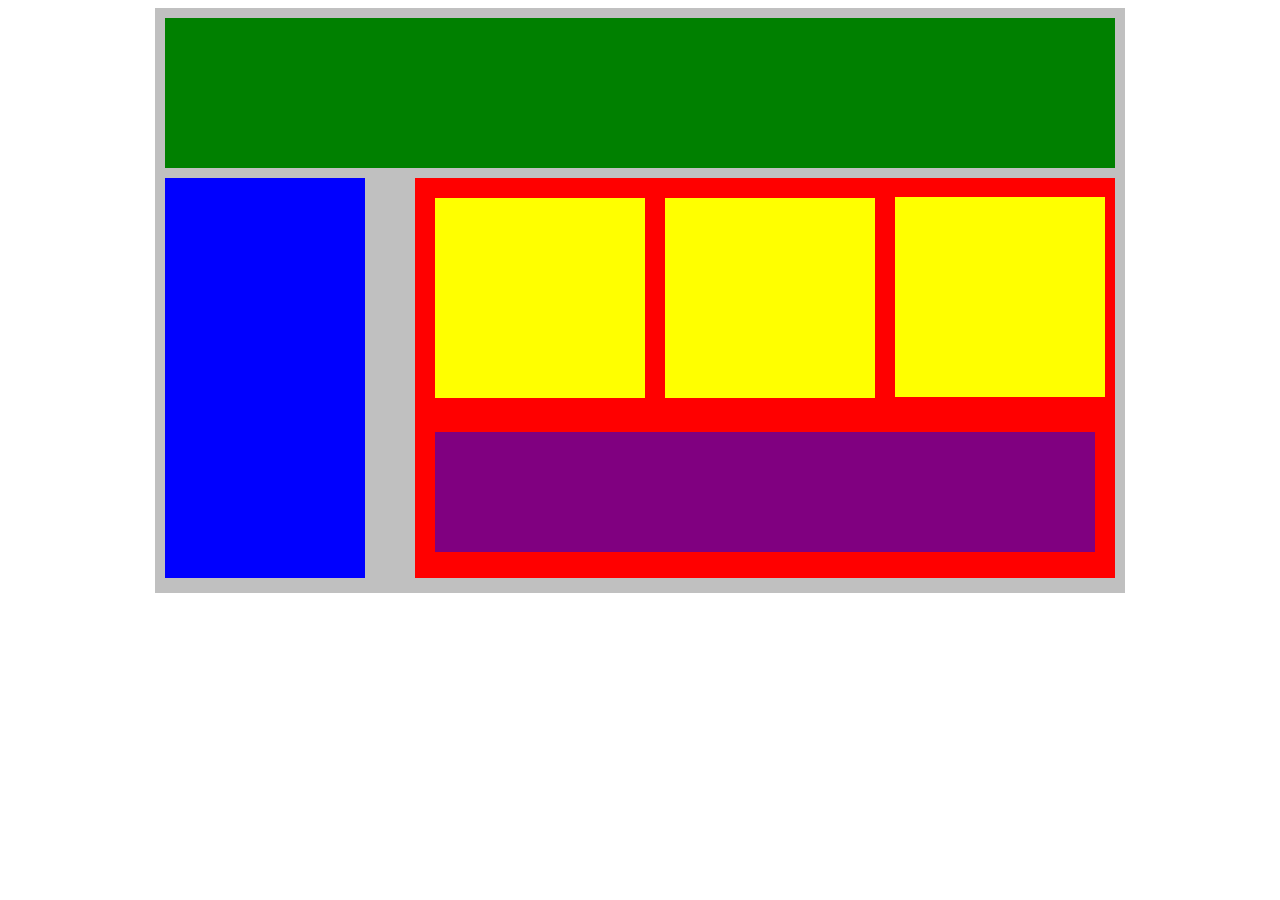
<file: Week1/Day 2/Core/Plotting Our Blocks/index.html>
<!DOCTYPE html>
<html lang="en">
<head>
    <title>Position Practice</title>
    <link rel="stylesheet" type="text/css" href="style.css">
</head>
<body>
    <div class="container">
        <div class="top-nav"></div>
        <div class="side-nav"></div>
        <div class="main">
            <div class="sub-content"></div>
            <div class="sub-content"></div>
            <div class="sub-content"></div>
            <div id="advertisement"></div>
        </div>
    </div>
</body>
</html>
</file>
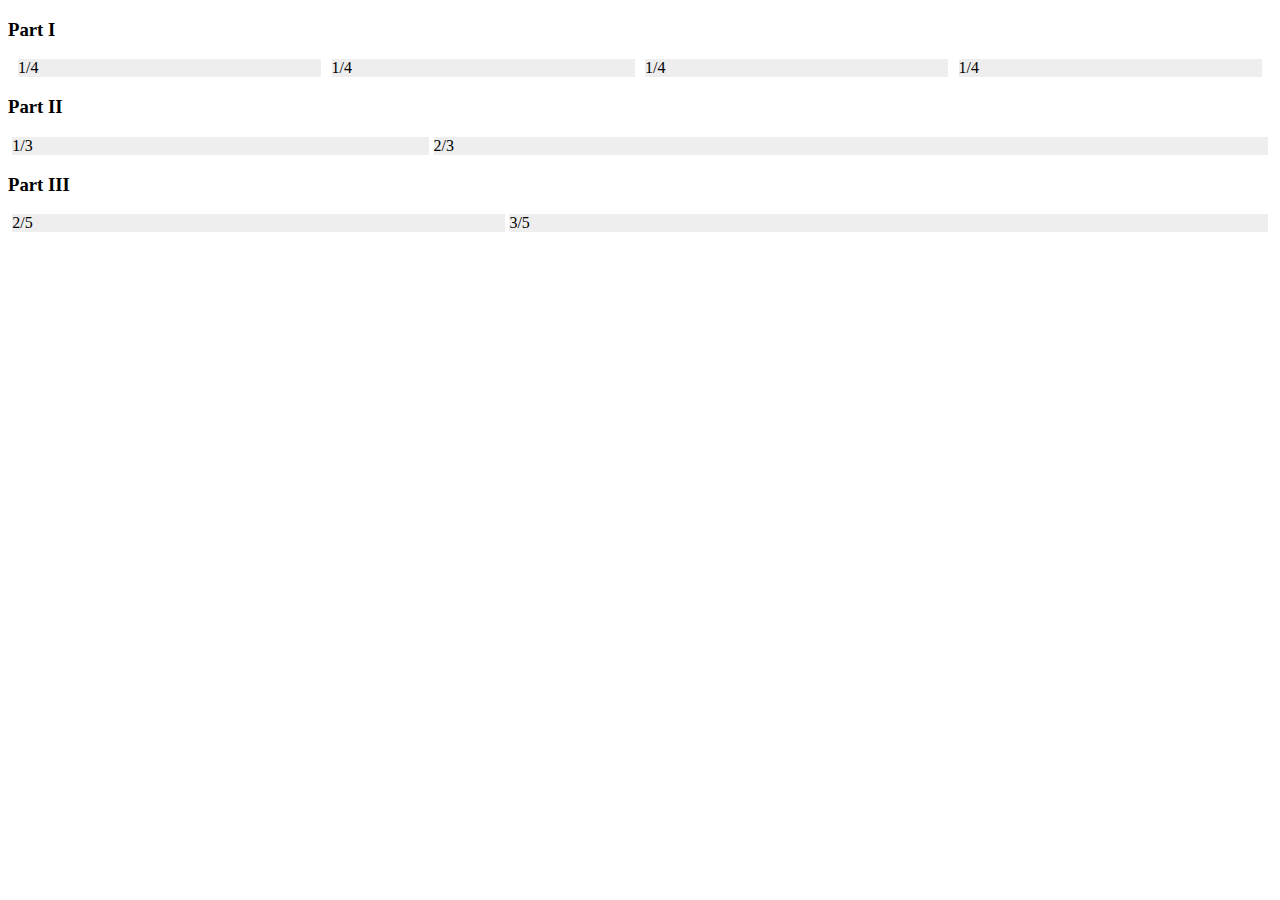
<file: Week1/Day 3/Core/FLEX-ible Columns/index.html>
<!DOCTYPE html>
<html lang="en">
<head>
    <meta charset="UTF-8">
    <meta http-equiv="X-UA-Compatible" content="IE=edge">
    <meta name="viewport" content="width=device-width, initial-scale=1.0">
    <link rel="stylesheet" href="style.css">
    <title>FLEX-ible Columns</title>
</head>
<body>
    <h3>Part I</h3>
    <div class="part-1">
        <div class="row">
            <div class="col">1/4</div>
            <div class="col">1/4</div>
            <div class="col">1/4</div>
            <div class="col">1/4</div>
        </div>
    </div>
    <h3>Part II</h3>
    <div class="part-2">
        <div class="row">
            <div class="col">1/3</div> 
            <div class="col-2">2/3</div>
        </div>        
    </div>
    <h3>Part III</h3>
    <div class="part-3">
        <div class="row">
            <div class="col-2">2/5</div>
            <div class="col-3">3/5</div>
        </div>
    </div>
</body>
</html>
</file>
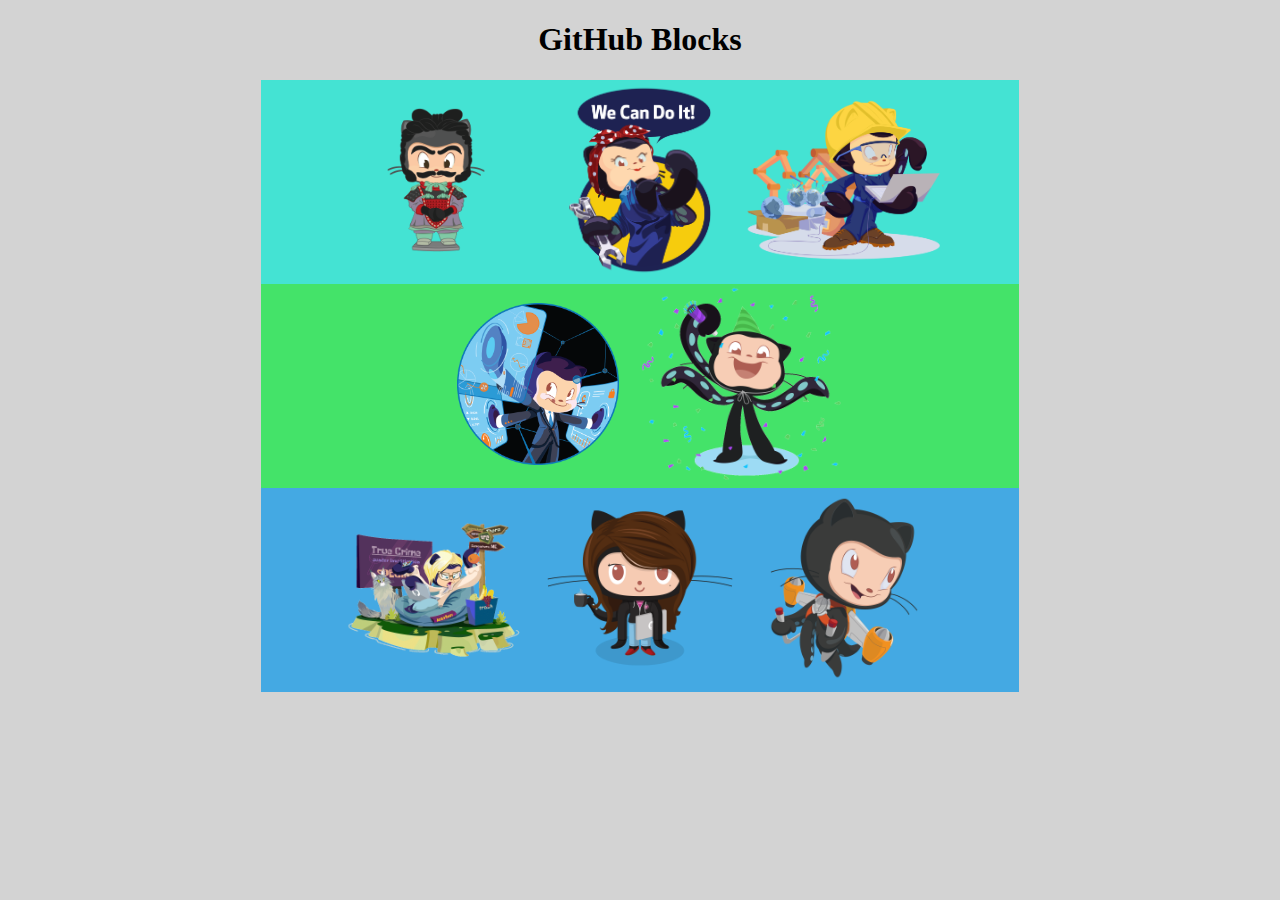
<file: Week1/Day 3/Core/GitHub Blocks/index.html>
<!DOCTYPE html>
<html lang="en">

<head>
    <meta charset="UTF-8">
    <meta http-equiv="X-UA-Compatible" content="IE=edge">
    <meta name="viewport" content="width=device-width, initial-scale=1.0">
    <link rel="stylesheet" href="style.css">
    <title>GitHub Blocks</title>
</head>

<body>
    <h1>GitHub Blocks</h1>
    <div class="container">
        <div class="row">
            <img src="img/01.png" class="octocat">
            <img src="img/02.png" class="octocat">
            <img src="img/03.png" class="octocat">
        </div>
        <div class="row">
            <img src="img/11.png" class="octocat">
            <img src="img/12.png" class="octocat">
        </div>
        <div class="row">
            <img src="img/31.png" class="octocat">
            <img src="img/32.png" class="octocat">
            <img src="img/33.png" class="octocat">
        </div>
    </div>
</body>

</html>
</file>
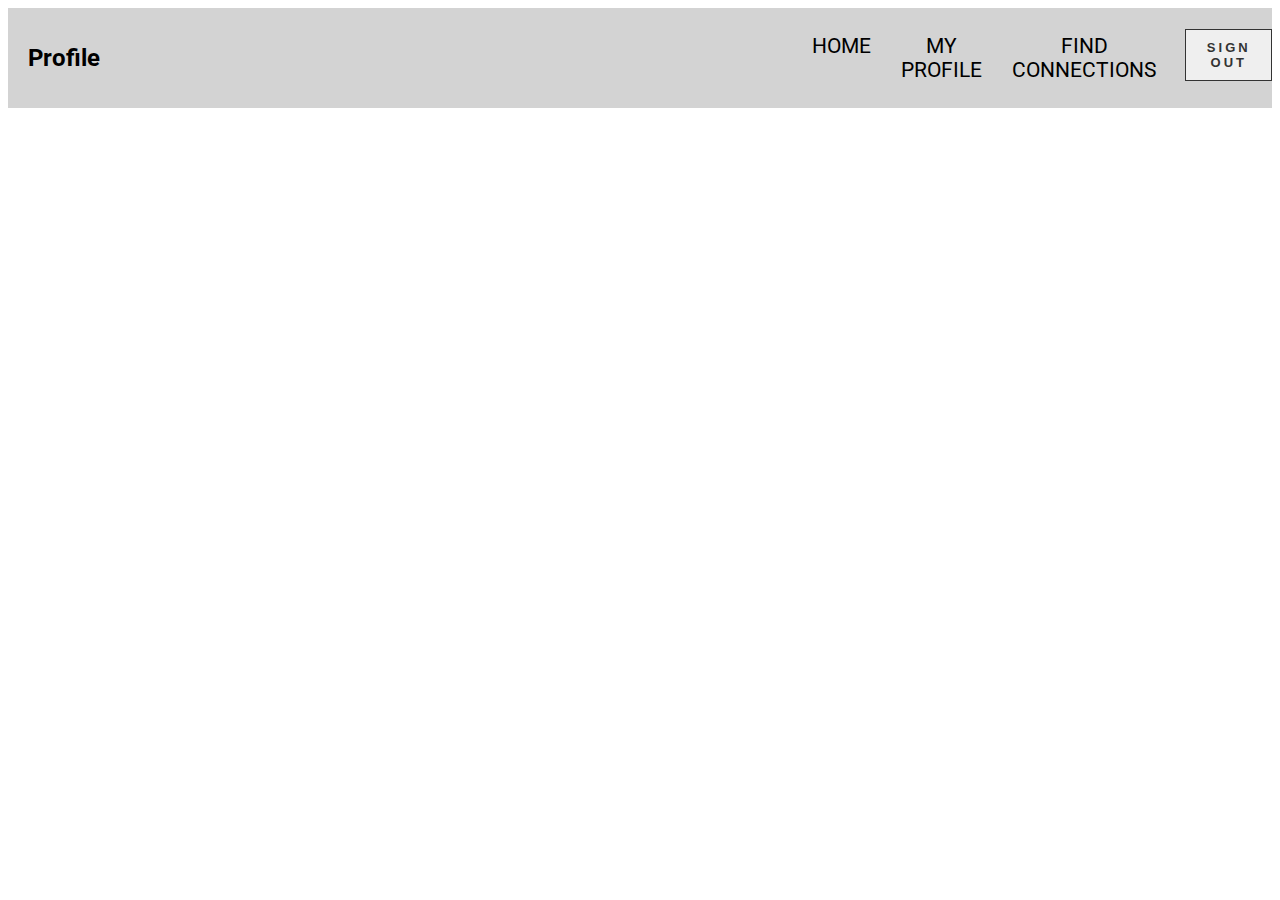
<file: Week1/Day 3/Practice/Flex Navbar/index.html>
<!DOCTYPE html>
<html lang="en">

<head>
    <meta charset="UTF-8">
    <style>
        @import url('https://fonts.googleapis.com/css2?family=Roboto:wght@300&display=swap');
    </style>
    <meta http-equiv="X-UA-Compatible" content="IE=edge">
    <meta name="viewport" content="width=device-width, initial-scale=1.0">
    <link rel="stylesheet" href="style.css">
    <title>Flex Navbar</title>
</head>

<body>
    <div class="nav">
        <h1 class="nav-title">Profile</h1>
        <ul class="nav-links">
            <li><a href="#">Home</a></li>
            <li><a href="#" class="active">My Profile</a></li>
            <li><a href="#">Find Connections</a></li>
            <li><button class="btn">Sign Out</button></li>
        </ul>
    </div>
</body>

</html>
</file>
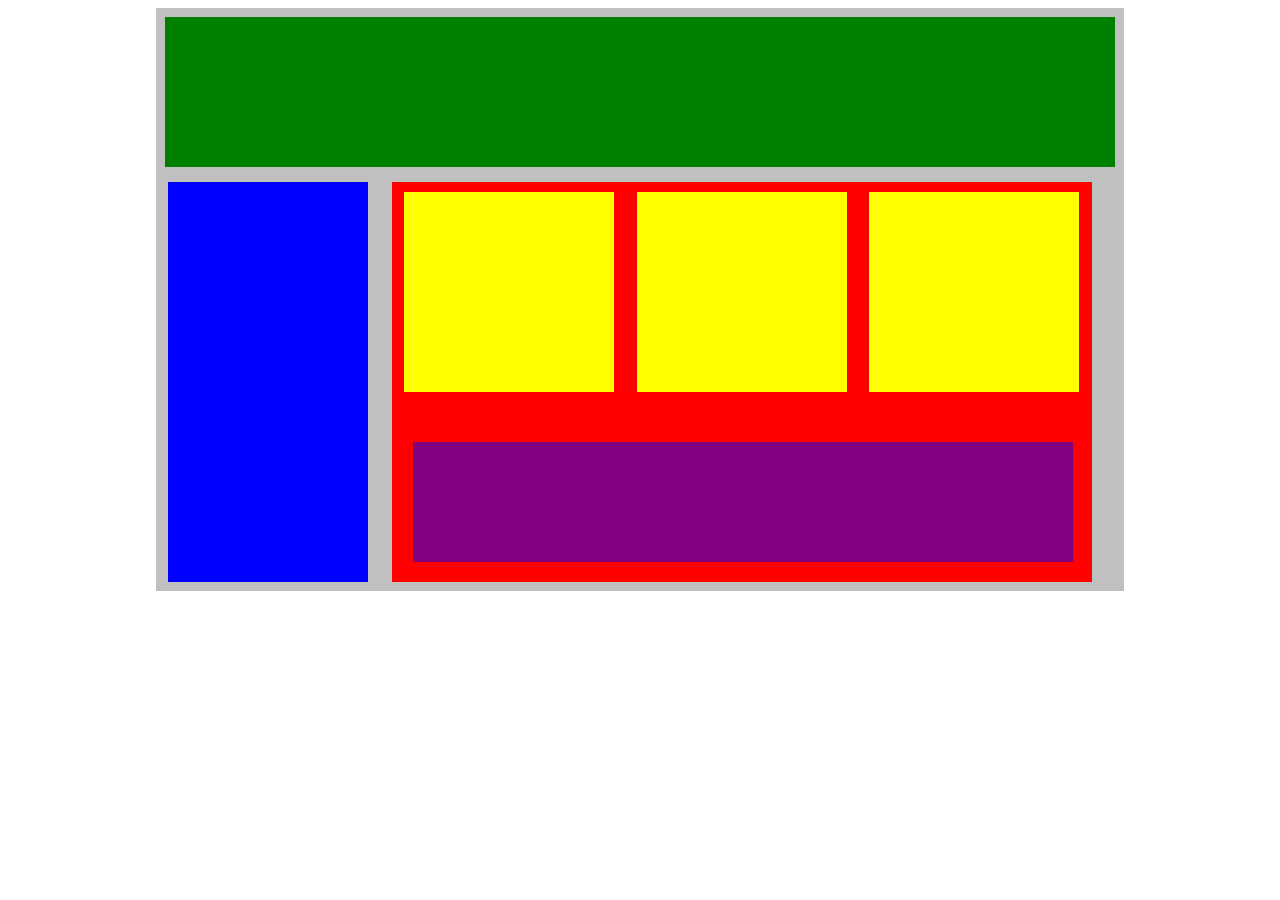
<file: Week1/Day 3/Practice/Flex our Blocks/index.html>
<!DOCTYPE html>
<html lang="en">
<head>
    <title>Position Practice</title>
    <link rel="stylesheet" type="text/css" href="style.css">
</head>
<body>
    <div class="container">
        <div class="top-nav"></div>
        <div class="row">
            <div class="side-nav"></div>
            <div class="main">
                <div class="row">
                    <div class="sub-content"></div>
                    <div class="sub-content"></div>
                    <div class="sub-content"></div>
                </div>
                <div id="advertisement"></div>
            </div>
        </div>
    </div>
</body>
</html>
</file>
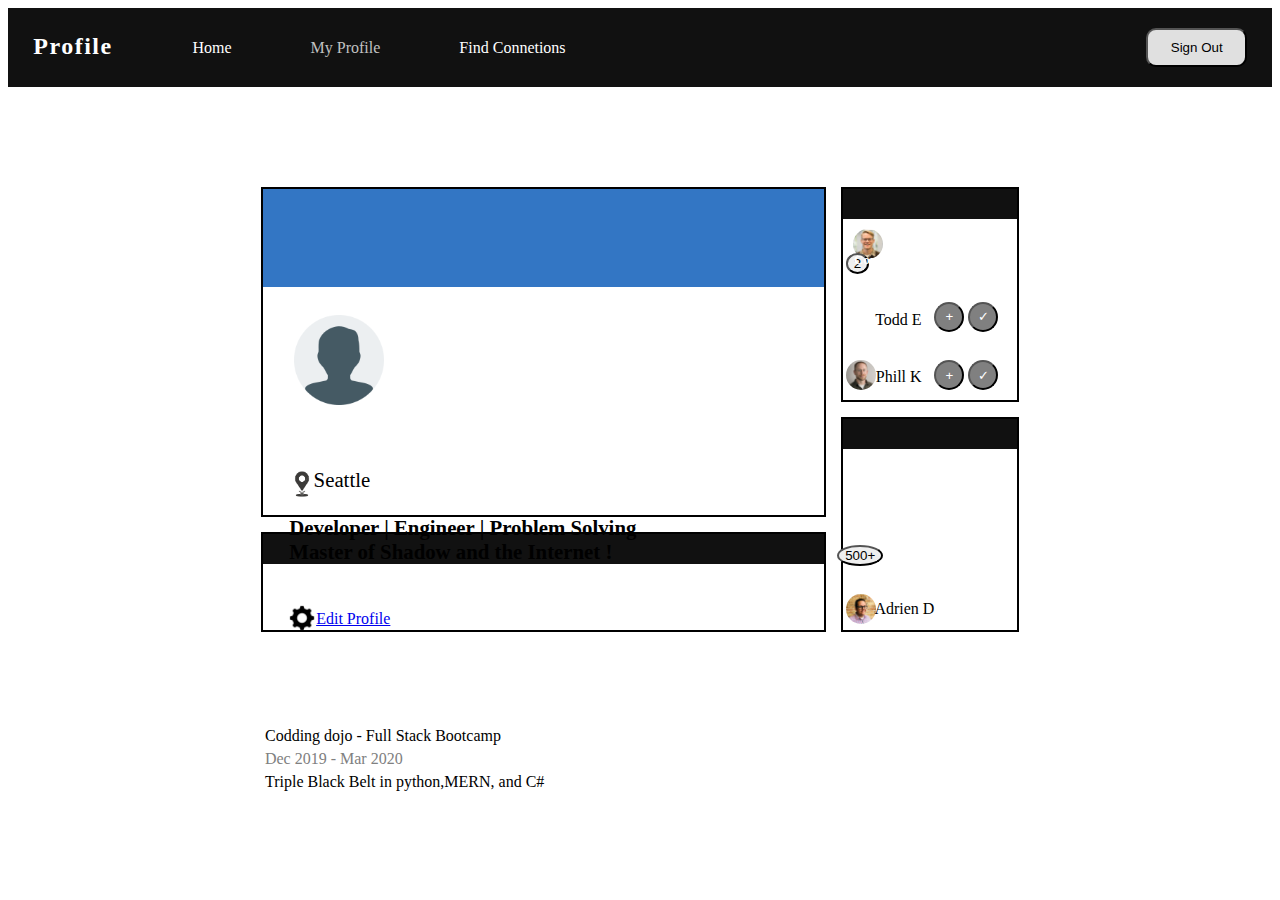
<file: Week1/Day 4/Core/Profile Page/index.html>
<!DOCTYPE html>
<html lang="en">
<head>
    <meta charset="UTF-8">
    <meta http-equiv="X-UA-Compatible" content="IE=edge">
    <meta name="viewport" content="width=device-width, initial-scale=1.0">
    <link rel="stylesheet" href="style.css">
    <title>Profile Page</title>
</head>
<body>
    <div class="nav">
        <div class="nav-bar">
            <a href="#" class="logo">Profile</a>
            <ul class="nav-list">
                <li class="nav-item"><a href="#" class="nav-link">Home</a></li>
                <li class="nav-item"><a href="index.html" class="nav-link active">My Profile</a></li>
                <li class="nav-item"><a href="#" class="nav-link">Find Connetions</a></li>
            </ul>
            <button class="btn-nav">
                Sign Out
            </button>
        </div>
    </div>
    <div class="container">
        <div class="box1">
            <div class="profile-bar"></div>
            <img src="img/user.png" alt="profile pic" class="profile-pic">
            <img src="img/location-icon.png" alt="loc logo" class="loc-logo">
            <p class="position">Seattle</p>
            <h6 class="info">
                Developer | Engineer | Problem Solving
                <br>
                Master of Shadow and the Internet ! 
            </h6>
            <img src="img/gearpng.png" alt="gearpng" class="gear">
            <a href="#" class="link-profile">Edit Profile</a>
        </div>
        <div class="box2">
            <div class="box2-bar"></div>
            <h4 class="box2-title">Education</h4>
            <p class="box2-content">
                Codding dojo - Full Stack Bootcamp
            </p>
            <p class="date">Dec 2019 - Mar 2020</p>
            <p class="another-content">
                Triple Black Belt in python,MERN, and C#
            </p>
        </div>
        <div class="box3">
            <div class="box2-bar"></div>
            <button class="notfication-number">2</button>
            <h5 class="box3-title">Connection Requests</h5>
            <img src="img/todd-s.jpg" class="small-profile-pic" alt="">
            <span class="name1">Todd E</span>
            <div class="interact-btn">
                <button class="check-btn">+</button>
                <button class="check-btn">✓</button>
            </div>
            <!---------------------------------------------------------->
            <img src="img/phil-s.jpg" class="small-profile-pic-2" alt="">
            <span class="name2">Phill K</span>
            <div class="interact-btn-2">
                <button class="check-btn">+</button>
                <button class="check-btn">✓</button>
            </div>
        </div>
        <div class="box4">
            <div class="box2-bar">
                <button class="notfication-number-box4">500+</button>
                <img src="img/adrien-s.jpg" class="Adrien-pic" alt="Adrien">
                <span class="Adrien">Adrien D</span>
                <!--<img src="img/anne-s.jpg" class="Anne-pic" alt="Anne">
                <span class="Anne">Anne J</span>
                <img src="img/alayne-s.jpg" class="Alayne-pic" alt="Alayne">
                <span class="Alayne">Alayne T</span>
                <img src="img/arry-s.jpg" class="Arry-pic" alt="Arry">
                <span class="Arry">Arry</span>-!>
            </div>
        </div>
    </div>
</body>
</html>
</file>
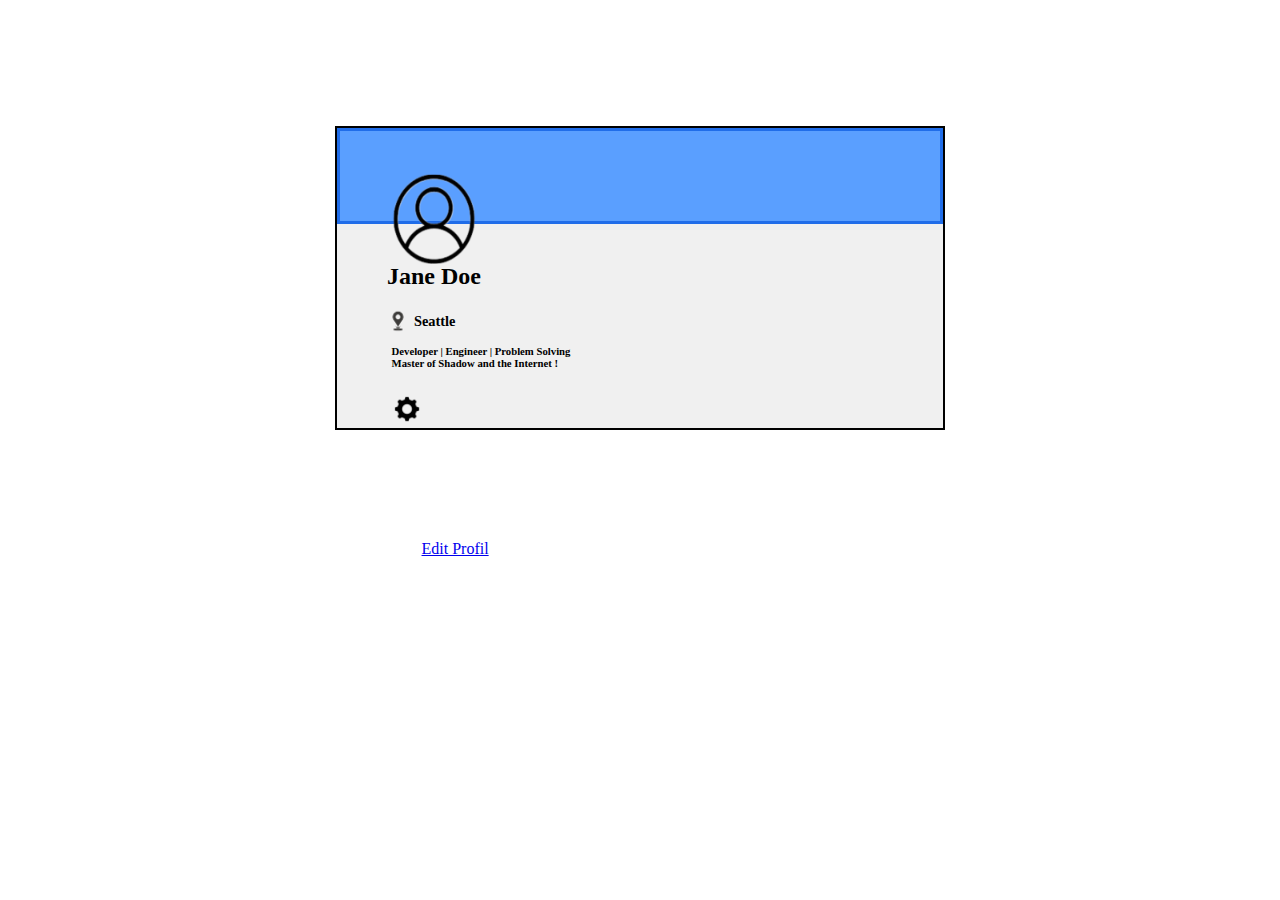
<file: Week1/Day 4/Practice/User Card/index.html>
<!DOCTYPE html>
<html lang="en">
<head>
    <meta charset="UTF-8">
    <meta http-equiv="X-UA-Compatible" content="IE=edge">
    <meta name="viewport" content="width=device-width, initial-scale=1.0">
    <link rel="stylesheet" href="style.css">
    <title>User Card</title>
</head>
<body>
    <div class="container">
        <div class="upper-bar"></div>
        <div class="content">
            <img src="img/profil.png" class="profil" alt="profil-pic" >
            <h4 class="name">
                Jane Doe 
            </h4>
            <img src="img/location-icon.png" class="loc" alt="localisation-pic">
            <h5 class="loc-txt">Seattle</h5>
            <div class="info">
                <h6>
                    Developer | Engineer | Problem Solving
                    <span></span>
                    Master of Shadow and the Internet ! 
                </h6>
                <div class="config-bar">
                    <img src="img/gearpng.png" class="config"  alt="config-pic">
                    <a href="#">Edit Profil</a>
                </div>
            </div>
        </div>
    </div>
</body>
</html>
</file>
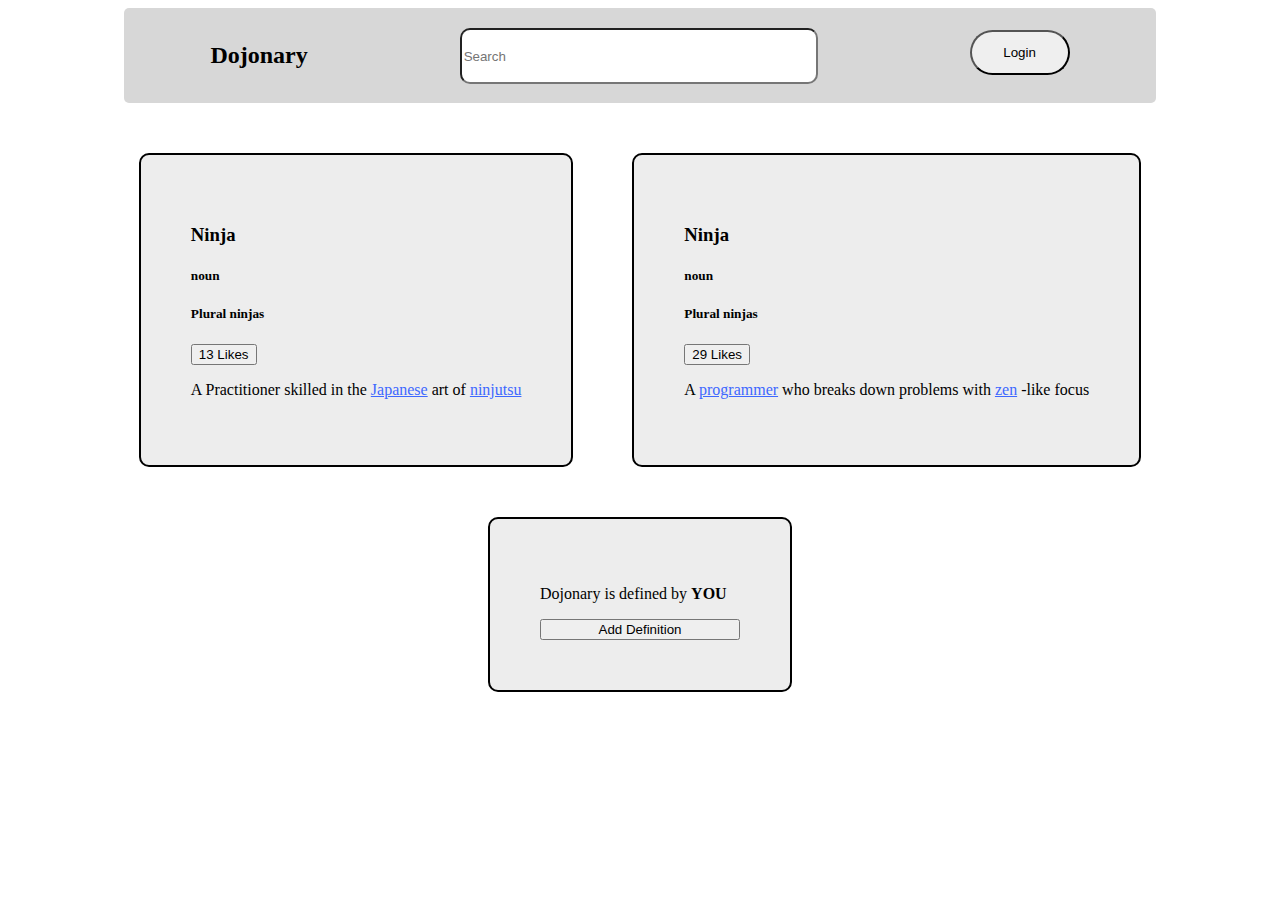
<file: Week2/Day 1/Core/Button Clicker/index.html>
<!DOCTYPE html>
<html lang="en">
<head>
    <meta charset="UTF-8">
    <meta http-equiv="X-UA-Compatible" content="IE=edge">
    <meta name="viewport" content="width=device-width, initial-scale=1.0">
    <link rel="stylesheet" href="style.css">
    <title>Button Clicker</title>
</head>
<body>
    <nav class="nav-bar">
        <h3 class="logo">Dojonary</h3>
        <input type="text" class="Search-bar" placeholder="Search">
        <button onclick="LogOut()" id="login-btn">Login</button>
    </nav>
    <div class="container">
        <div class="flex-items">
            <div class="card-1">
                <h3>Ninja</h3>
                <h5>noun</h5>
                <h5>Plural ninjas</h5>
                <button onclick="btnText(this)" id="like-btn-card-1">13 Likes</button>
                <p>A Practitioner skilled in the <span class="underline-txt">Japanese</span>
                 art of <span class="underline-txt">ninjutsu</span>
                </p>
            </div>
        </div>
        <div class="flex-items">
            <div class="card-1">
                <h3>Ninja</h3>
                <h5>noun</h5>
                <h5>Plural ninjas</h5>
                <button onclick="btnText(this)" id="like-btn-card-1">29 Likes</button>
                <p>A <span class="underline-txt">programmer</span>
                 who breaks down problems with <span class="underline-txt">zen</span>
                -like focus
                </p>
            </div>
        </div>
        <div class="flex-items">
            <div class="card-1">
                <p>Dojonary is defined by <span class="strong-txt">YOU</span></p>
                <button class="addDeff" id="rm" onclick="RemoveItem(this)">Add Definition</button>
            </div>
        </div>
    </div>
<script src="scripts.js"></script>
</body>
</html>
</file>
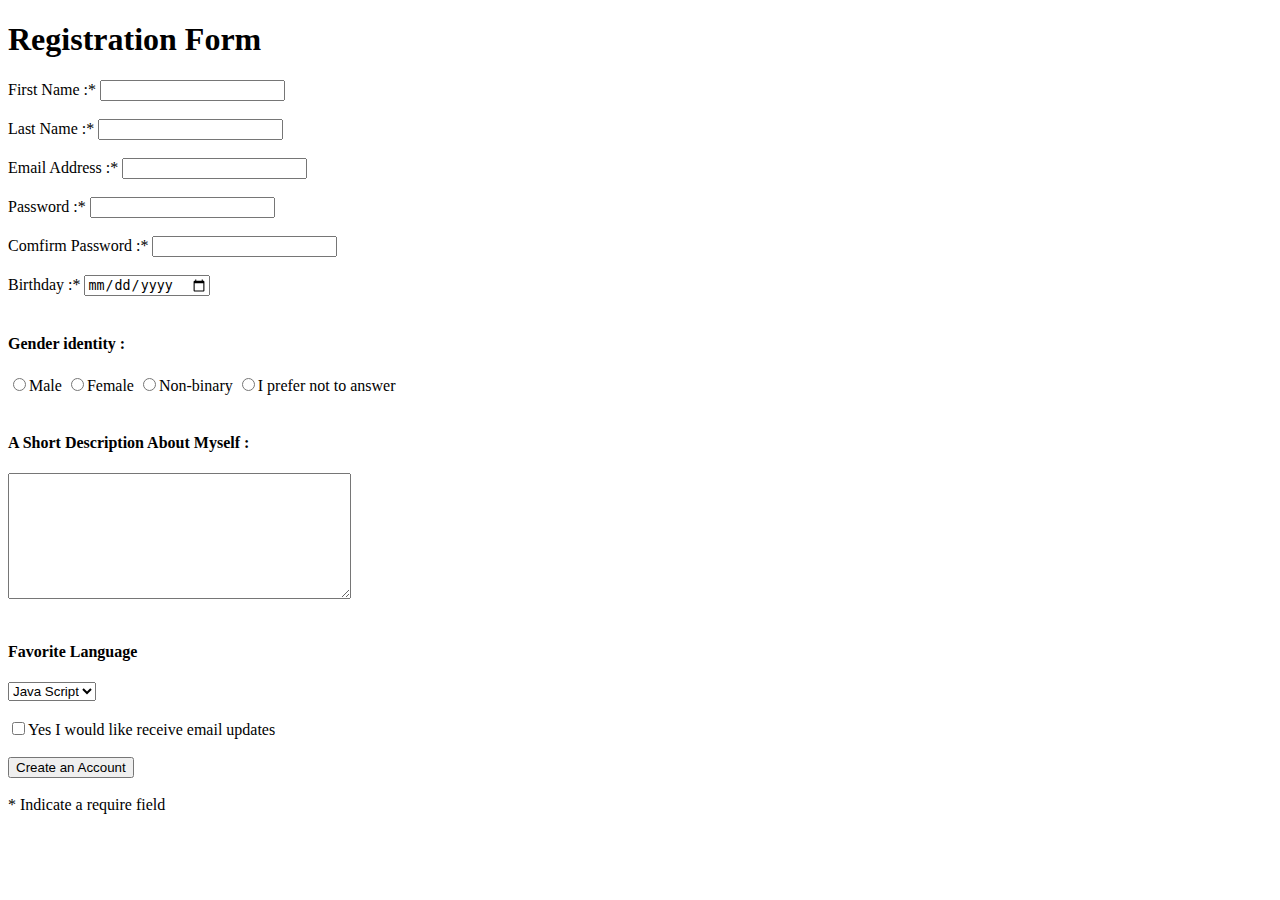
<file: Week1/Day 1/Core/Registration_Form.html>
<!DOCTYPE html>
<html lang="en">

<head>
    <meta charset="UTF-8">
    <meta http-equiv="X-UA-Compatible" content="IE=edge">
    <meta name="viewport" content="width=device-width, initial-scale=1.0">
    <title>Registration Form</title>
</head>

<body>
    <form>
        <h1>Registration Form</h1>
        <div>
            <label for="FirstName">First Name :*</label>
            <input type="text" name="FirstName">
        </div>
        <br>
        <div>
            <label for="LastName">Last Name :*</label>
            <input type="text" name="LastName">
        </div>
        <br>
        <div>
            <label for="Email">Email Address :*</label>
            <input type="email" name="FirstName">
        </div>
        <br>
        <div>
            <label for="Password">Password :*</label>
            <input type="password" name="Password">
        </div>
        <br>
        <div>
            <label for="ConfPassword">Comfirm Password :*</label>
            <input type="text" name="ConfPassword">
        </div>
        <br>
        <div>
            <label for="Birthday">Birthday :*</label>
            <input type="date" name="Birthday">
        </div>
        <br>
        <div>
            <h4>Gender identity :</h4>
            <input type="radio">Male
            <input type="radio">Female
            <input type="radio">Non-binary
            <input type="radio">I prefer not to answer
        </div>
        <br>
        <div>
            <h4>A Short Description About Myself :</h4>
            <textarea cols="40" rows="8"></textarea>
        </div>
        <br>
        <div>
            <h4>Favorite Language</h4>
            <select>
                <option value="js">Java Script</option>
                <option value="html">Html 5</option>
                <option value="python">Python</option>
            </select>
        </div>
        <br>
        <input type="checkbox">Yes I would like receive email updates<br><br>
        <button>Create an Account</button><br><br>
        <span>* Indicate a require field</span>
    </form>
</body>

</html>
</file>
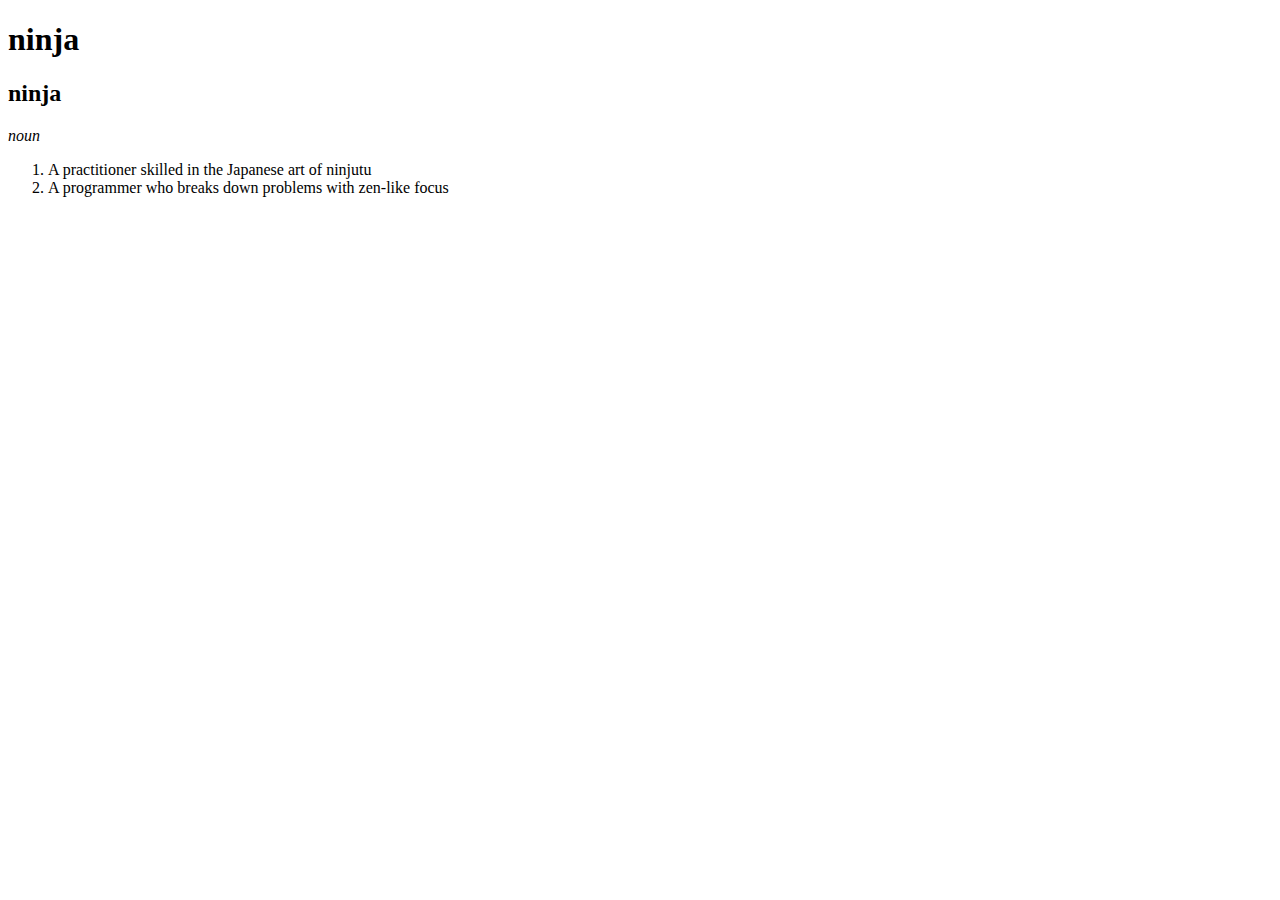
<file: Week1/Day 1/OP/Dictionary_Entry.html>
<!DOCTYPE html>
<html lang="en">
<head>
    <meta charset="UTF-8">
    <meta http-equiv="X-UA-Compatible" content="IE=edge">
    <meta name="viewport" content="width=device-width, initial-scale=1.0">
    <title>Dictionary Entry</title>
</head>
<body>
    <h1>
        ninja
    </h1>
    <h2>
        ninja
    </h2>
    <p> <em>noun</em></p>
    <ol>
        <li>A practitioner skilled in the Japanese art of ninjutu</li>
        <li>A programmer who breaks down problems with zen-like focus</li>
    </ol>
</body>
</html>
</file>
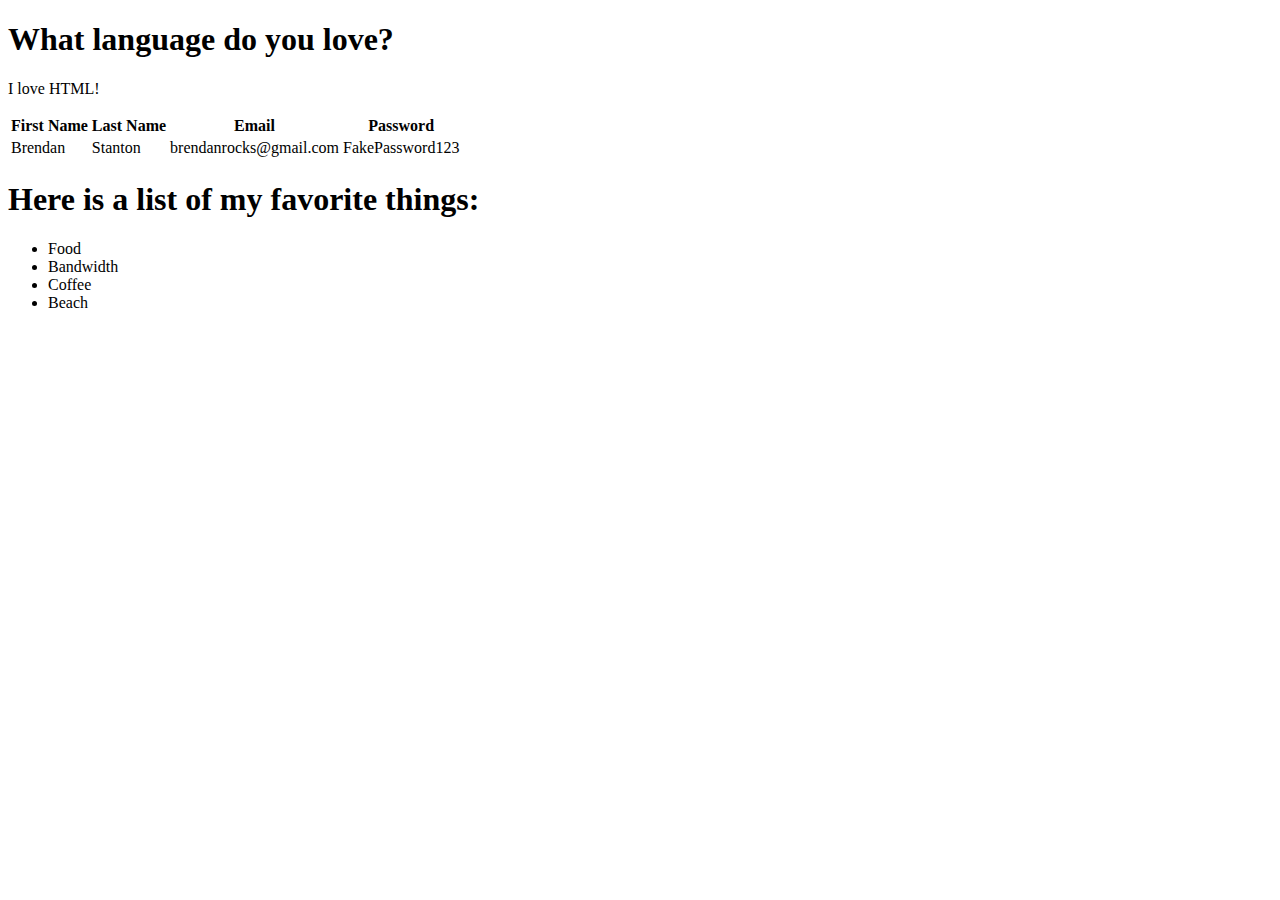
<file: Week1/Day 1/Practice/Fix_Indentation.html>
<!DOCTYPE html>
<html>

<head>
    <title>
        Basic I
    </title>
</head>

<body>
    <h1>
        What language do you love?
    </h1>
    <p>
        I love HTML!
    </p>
</body>

</html>
<!-- Second code Snippet -->
<!DOCTYPE html>
<html>

<head>
    <title>
        Basic II
    </title>
</head>

<body>
    <table>
        <thead>
            <tr>
                <th>First Name</th>
                <th>Last Name</th>
                <th>Email</th>
                <th>Password</th>
            </tr>
        </thead>
        <tbody>
            <tr>
                <td>
                    Brendan
                </td>
                <td>
                    Stanton
                </td>
                <td>
                    brendanrocks@gmail.com
                </td>
                <td> FakePassword123 </td>
            </tr>
        </tbody>
    </table>
    <h1>Here is a list of my favorite things:</h1>
    <ul>
        <li>Food</li>
        <li>Bandwidth</li>
        <li>Coffee</li>
        <li>Beach
        </li>
    </ul>
</body>

</html>
</file>
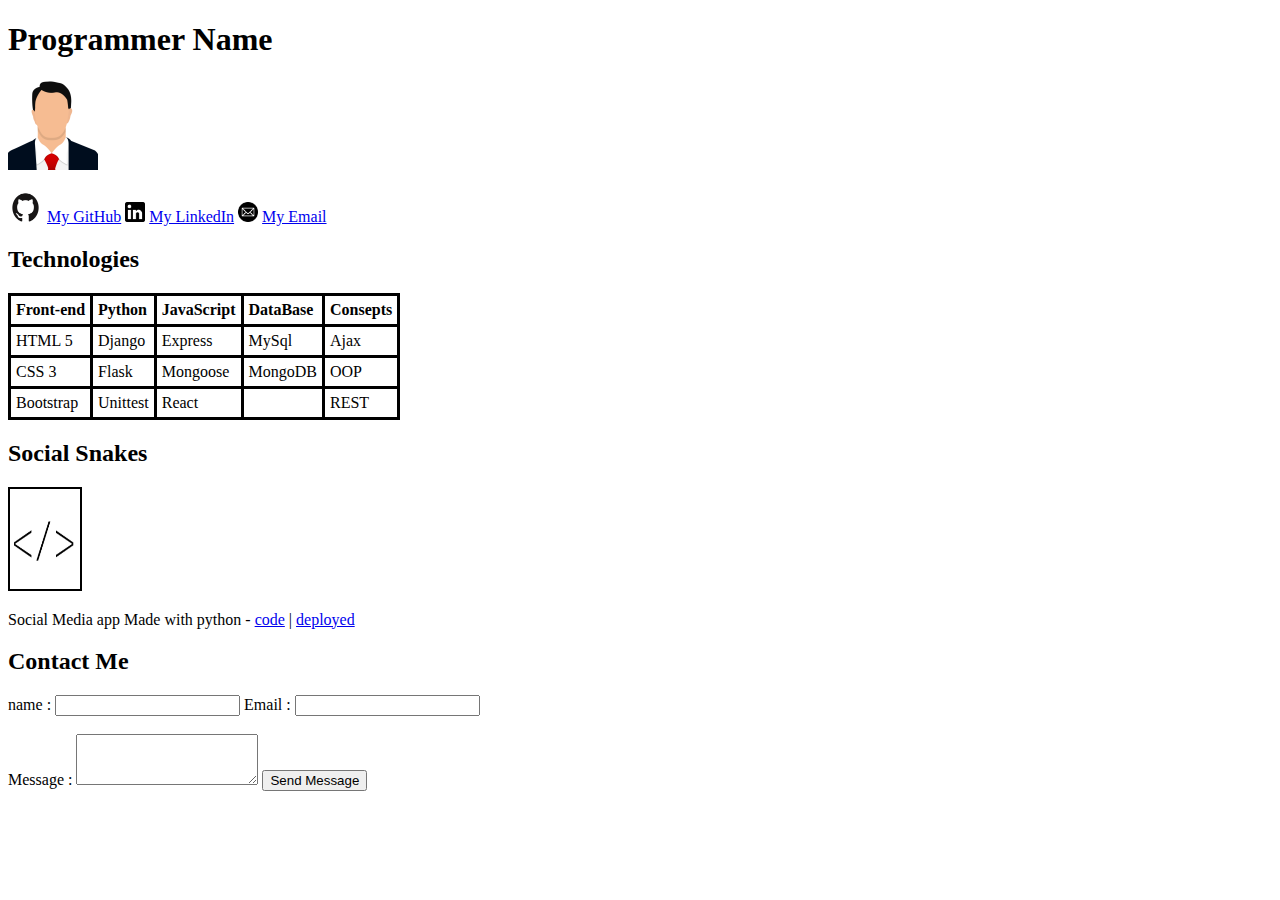
<file: Week1/Day 1/Practice/Personal_Portfolio_Content.html>
<!DOCTYPE html>
<html lang="en">

<head>
    <meta charset="UTF-8">
    <meta http-equiv="X-UA-Compatible" content="IE=edge">
    <meta name="viewport" content="width=device-width, initial-scale=1.0">
    <style>
        table,
        th,
        td {
            border: 3px solid black;
            border-collapse: collapse;
        }

        thead {
            font-weight: bolder;
        }

        thead,
        td {
            padding: 5px;
        }
    </style>
    <title>Document</title>
</head>

<body>
    <div>
        <h1>Programmer Name</h1>
        <img src="avatar.png" width="90px" height="90px" alt="avatarpng">
        <br><br>
        <img src="github.png" alt="githublogo" width="35px" height="30px">
        <a href="#">My GitHub</a>
        <img src="Linkedin.png" alt="LinkedInlogo" width="20px" height="20px">
        <a href="#">My LinkedIn</a>
        <img src="email.png" alt="emaillogo" width="20px" height="20px">
        <a href="#">My Email</a>
    </div>
    <div>
        <h2>Technologies</h2>
        <table>
            <thead>
                <td>
                    Front-end
                </td>
                <td>
                    Python
                </td>
                <td>
                    JavaScript
                </td>
                <td>
                    DataBase
                </td>
                <td>
                    Consepts
                </td>
            </thead>
            <tbody>
                <tr>
                    <td>HTML 5</td>
                    <td>Django</td>
                    <td>Express</td>
                    <td>MySql</td>
                    <td>Ajax</td>
                </tr>
                <tr>
                    <td>CSS 3</td>
                    <td>Flask</td>
                    <td>Mongoose</td>
                    <td>MongoDB</td>
                    <td>OOP</td>
                </tr>
                <tr>
                    <td>Bootstrap</td>
                    <td>Unittest</td>
                    <td>React</td>
                    <td>&nbsp</td>
                    <td>REST</td>
                </tr>
            </tbody>
        </table>
    </div>
    <div>
        <h2>Social Snakes</h2>
        <img src="image.png" alt="image" style="border: 2px solid black; width: 70px; height: 100px;">
        <p>Social Media app Made with python - <a href="#">code</a> | <a href="#">deployed</a> </p>
    </div>
    <div>
        <form>
            <h2>Contact Me</h2>
            <div>
                name : <input type="text">
                Email : <input type="email">
            </div>
            <br>
            Message :
            <textarea cols="20" rows="3"></textarea>
            <button>Send Message</button>
        </form>
    </div>

</body>

</html>
</file>
<file: Week1/Day 2/Core/Plotting Our Blocks/style.css>
.container{
    width: 950px;
    height: 565px;
    background-color: silver;
    margin: 0px auto;
    padding: 10px;
}
.top-nav {
    height: 150px;
    background-color: green;
    margin-bottom: 10px ;
}
.side-nav {
    height: 400px;
    width: 200px;
    background-color: blue;
}
.main {
    height: 400px;
    width: 700px;
    background-color: red;
    float: right;
    margin-top: -400px;
}
.main .sub-content:nth-child(1) {
    height: 200px;
    width: 210px;
    background-color: yellow;
    margin: 20px;
}
.main .sub-content:nth-child(2) {
    height: 200px;
    width: 210px;
    background-color: yellow;
    margin: 20px;
    margin-left: 250px;
    margin-top: -220.5px;
}
.main .sub-content:nth-child(3) {
    height: 200px;
    width: 210px;
    background-color: yellow;
    margin: 20px;
    margin-left: 480px;
    margin-top: -220.5px;
}
#advertisement {
    height: 120px;
    width: 660px;
    background-color: purple;
    margin: 35px auto;
}
</file>
<file: Week1/Day 3/Core/FLEX-ible Columns/style.css>
/*----------PART I----------*/
.part-1 .row{
    display: flex;
    justify-content: space-evenly;
}
.part-1 .row .col {
    background-color: #0011;
    width: 24%;
}

/*----------PART II----------*/
.part-2 .row {
    display: flex;
    justify-content: space-evenly;
}
.part-2 .row .col {
    background-color: #0011;
    width: 33%;
}
.part-2 .row .col-2 {
    background-color: #0011;
    width: 66%;
}

/*----------PART III----------*/
.part-3 .row {
    display: flex;
    justify-content: space-evenly;
}
.part-3 .row .col-2 {
    background-color: #0011;
    width: 39%;
}
.part-3 .row .col-3 {
    background-color: #0011;
    width: 60%;
}
</file>
<file: Week1/Day 3/Core/GitHub Blocks/style.css>
body {
    background: lightgrey;
}
img.octocat {
    height: 200px;
}

h1 {
    text-align: center;
}
.container {
    display: flex;
    flex-direction: column;
    align-items: center;
}
.row {
    flex-direction: row;
    width: 60%;
    text-align: center;
}
.container .row:first-of-type{
    background-color: #44E3D3;
}
.container .row:nth-of-type(2) {
    background-color: #44e369;
}
.container .row:nth-of-type(3) {
    background-color: #44a9e3;
}
</file>
<file: Week1/Day 3/Practice/Flex Navbar/style.css>
.nav{
    display: flex;
    justify-content: flex-end;
    align-items: center;
    background-color: lightgray;
    padding: 0;
    font-family: 'Roboto', sans-serif;
}

.nav-title {
    font-size: 1.5em;
    padding-left: 20px;
}

.nav-links {
    display: flex;
    align-content: space-between;
    margin-left: 52%;
    list-style: none;
    margin-right: auto;
    font-size: 1.3em;
}
a {
    padding: 5px 15px;
	text-transform: uppercase;
    text-decoration: none;
    color: black;
	text-align: center;
	display: block;
}
.btn {
  padding: 10px 15px;
  margin-left: 14px;
  border: 1px solid #333;
  color: #333;
  font-weight: 700;
  text-transform: uppercase;
  font-size: 13px;
  letter-spacing: 3px;
  cursor: pointer;
}
</file>
<file: Week1/Day 3/Practice/Flex our Blocks/style.css>
.container{
    width: 950px;
    background-color: silver;
    margin: 0px auto;
    padding: 9px;
}
.row {
    display: flex;
    justify-content: space-evenly;
    flex-wrap: wrap;
    align-items: center;
}
.top-nav {
    height: 150px;
    background-color: green;
    margin-bottom: 15px;
}
.side-nav {
    height: 400px;
    width: 200px;
    background-color: blue;
    margin-left: -20px;
}
.main {
    height: 400px;
    width: 700px;
    background-color: red;

    
}
.sub-content {
    height: 200px;
    width: 210px;
    background-color: yellow;
    margin: 10px;
    

}
#advertisement {
    height: 120px;
    width: 660px;
    background-color: purple;
    margin-top: 40px;
    margin-left: 21px;
    
}
</file>
<file: Week1/Day 4/Core/Profile Page/style.css>
.nav {
    color: white;
    background-color: #111;
}
.nav-link {
    text-decoration: none;
    color: white;
}
.nav-bar {
    display: flex;
}
ul {
    list-style: none;
    display: flex;
    width: 100%;
}
ul li {
    margin-right: 50px;
    padding: 1.5%;
}
.logo {
    padding: 2%;
    font-size: 1.5em;
    font-weight: bold;
    text-decoration: none;
    color: white;
    letter-spacing: 1.5px;
}
.active {
    color: rgb(193, 193, 193);
}

.btn-nav {
    width: 10%;
    margin-top: 20px;
    margin-bottom: 20px;
    margin-right: 25px;
    background-color: #e0e0e0;
    border-radius: 10px;
    cursor: pointer;
}
/*-------------------------------------------------*/
.container {
    display: grid;
    width: 60%;
    height: 100%;
    padding-top: 100px;
    padding-left: 20%;
    grid-template-columns: repeat(4, 1fr);
    grid-gap: 15px;
    grid-auto-rows: 100px;
    grid-template-areas:
    "a a a b"
    "a a a b"
    "a a a e"
    "c c c e"
}
.box1,.box2,.box3,.box4 {
    border: 2px solid black;
}
.box1 {
    grid-area: a;
}
.box1 .profile-bar {
    width: 100%;
    height: 30%;
    background-color: #3376c4;
}
.profile-pic {
    width: 90px;
    height: 90px;
    position: absolute;
    top: 35%;
    left: 23%;
}
.loc-logo {
    width: 40px;
    height: 40px;
    position: absolute;
    top: 51.5%;
    left: 22%;
}
.position {
    position: absolute;
    top: 49.7%;
    left: 24.5%;
    font-size: 1.3em;
}
.info {
    position: absolute;
    top: 52%;
    left: 22.6%;
    font-size: 1.3em;
}
.gear {
    width: 30px;
    height: 30px;
    position: absolute;
    top: 67%;
    left: 22.4%;
}
.link-profile {
    position: absolute;
    top: 67.8%;
    left: 24.7%;
}
/*-------------------------------------------------*/
.box2 {
    grid-area: c;
}
.box2-bar {
    height: 30px;
    background-color: #111;
}
.box2-title {
    position: absolute;
    top: 73.5%;
    left: 21%;
    color: white;
}
.box2-content {
    position: absolute;
    top: 79%;
    left: 20.7%;
}
.date {
    position: absolute;
    top: 81.5%;
    left: 20.7%;
    color: grey;
}
.another-content {
    position: absolute;
    top: 84.1%;
    left: 20.7%;
}
/*-------------------------------------------------*/
.box3 {
    grid-area: b;
}
.notfication-number {
    position: absolute;
    top: 28.1%;
    right: 32.1%;
    border-radius: 50%;  
}
.box3-title {
    position: absolute;
    top: 25.5%;
    right: 24%;
    color: white;
}
.small-profile-pic {
    width: 30px;
    height: 30px;
    margin-left: 10px;
    margin-top: 10px;
    border-radius: 50%;
}
.name1 {
    position: absolute;
    top: 34.5%;
    right: 28%;
}
.interact-btn {
    position: absolute;
    display: inline;
    top: 33.5%;
    right: 22%;
}
.interact-btn button {
    border-radius: 50%;
    color: white;
    background-color: grey;
    cursor: pointer;
}
.check-btn {
    width: 30px;
    height: 30px;
}
/*------------------------*/
.small-profile-pic-2 {
    width: 30px;
    height: 30px;
    position: absolute;
    border-radius: 50%;
    top: 40%;
    right: 31.6%;
}
.name2 {
    position: absolute;
    top: 40.9%;
    right: 28%;
}
.interact-btn-2 {
    position: absolute;
    display: inline;
    top: 40%;
    right: 22%;
}
.interact-btn-2 button {
    border-radius: 50%;
    color: white;
    background-color: grey;
    cursor: pointer;
}
.check-btn {
    width: 30px;
    height: 30px;
}
/*-------------------------------------------------*/
.box4 {
    grid-area: e;
}
.notfication-number-box4 {
    position: absolute;
    top: 60.5%;
    right: 31%;
    border-radius: 50%;  
}
.Adrien-pic,.Anne-pic,.Alayne-pic,.Arry-pic {
    width: 30px;
    height: 30px;
    border-radius: 50%;
}
.Adrien-pic {
    position:absolute;
    top: 66%;
    right: 31.6%;
}
.Adrien {
    position: absolute;
    top: 66.7%;
    right: 27%;
}
</file>
<file: Week1/Day 4/Practice/User Card/style.css>
.container {
    text-align: center;
    border: 2px solid black;
    background-color: #e3e3e38a;
    width: max-content;
    margin: 10% auto;
}
.upper-bar {
    background-color: rgb(90, 159, 255);
    width: 600px;
    height: 90px;
    border: 3px solid rgba(0, 81, 221, 0.644);
}
.loc, .config {
    width: 30px;
    height: 30px;
}
.profil {
    margin-right: 68%;
    margin-top: -50px;
    width: 100px;
    height: 90px;
}
.name {
    margin-right: 68%;
    margin-top: -5px;
    font-size: 1.5em;
}
.loc {
    margin-right: 80%;
    margin-top: -4%;

}
.loc-txt {
    margin-right: 76%;
    margin-top: -27px;
    margin-left: 50px;
    font-size: 0.9em;
}
.info {
    padding-left: 9%;
    margin-top: -10px;
    text-align: left;
}
span {
    display: block;
}
.config-bar {
    display: inline;
}
.config-bar a {
    position: absolute;
    top: 60%;
}
</file>
<file: Week2/Day 1/Core/Button Clicker/style.css>
.nav-bar {
    display: flex;
    justify-content: space-around;
    margin: 0 auto;
    padding: 10px;
    background-color: #d7d7d7;
    width: 80%;
    border-radius: 5px;
}

.logo {
    font-size: 1.5em;
}

#login-btn {
    width: 100px;
    border-radius: 50px;
    cursor: pointer;
    height: 45px;
    margin-top: 12px;
}

.Search-bar {
    width: 350px;
    border-radius: 10px;
    height: 50px;
    margin-top: 10px;
}

.container {
    height: 500px;
    width: 80%;
    margin: 0 auto;
    padding-top: 50px;
    display: flex;
    flex-direction: row;
    flex-wrap: wrap;
    gap: 50px;
    justify-content: space-around;
    align-items: normal;
    align-content: space-around;
}

.flex-items:nth-child(1) {
    border: 2px solid black;
    border-radius: 10px;
    background-color: #ededed;
    padding: 50px;
    display: block;
    flex-grow: 0;
    flex-shrink: 1;
    flex-basis: auto;
    align-self: center;
    order: 0;
}
.underline-txt {
    color: rgb(62, 104, 255);
    text-decoration: underline;
}

.flex-items:nth-child(2) {
    border: 2px solid black;
    border-radius: 10px;
    background-color: #ededed;
    padding: 50px;
    display: block;
    flex-grow: 0;
    flex-shrink: 1;
    flex-basis: auto;
    align-self: center;
    order: 0;
}

.flex-items:nth-child(3) {
    border: 2px solid black;
    border-radius: 10px;
    background-color: #ededed;
    padding: 50px;

    display: block;
    flex-grow: 0;
    flex-shrink: 1;
    flex-basis: auto;
    align-self: center;
    order: 0;
}
.strong-txt {
    font-weight: bolder;
}
.addDeff {
    width: 200px
}
</file>
